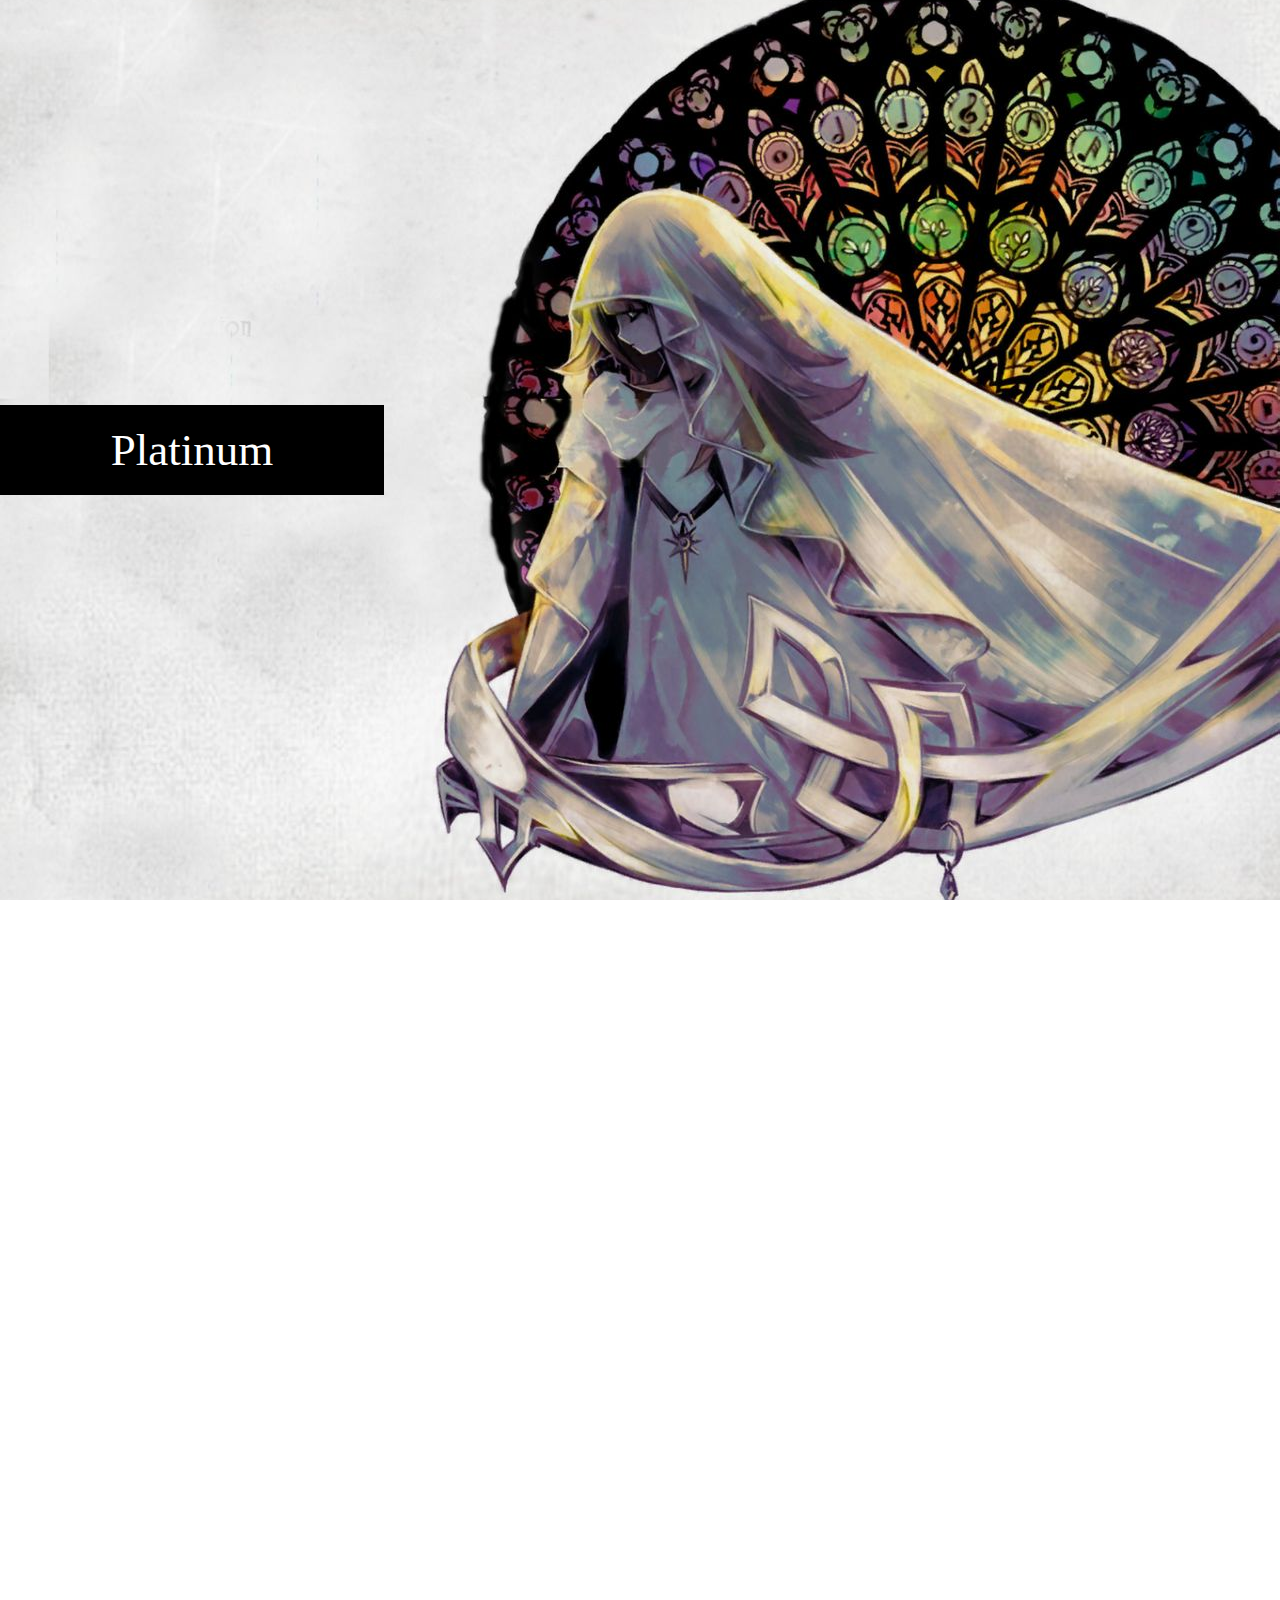
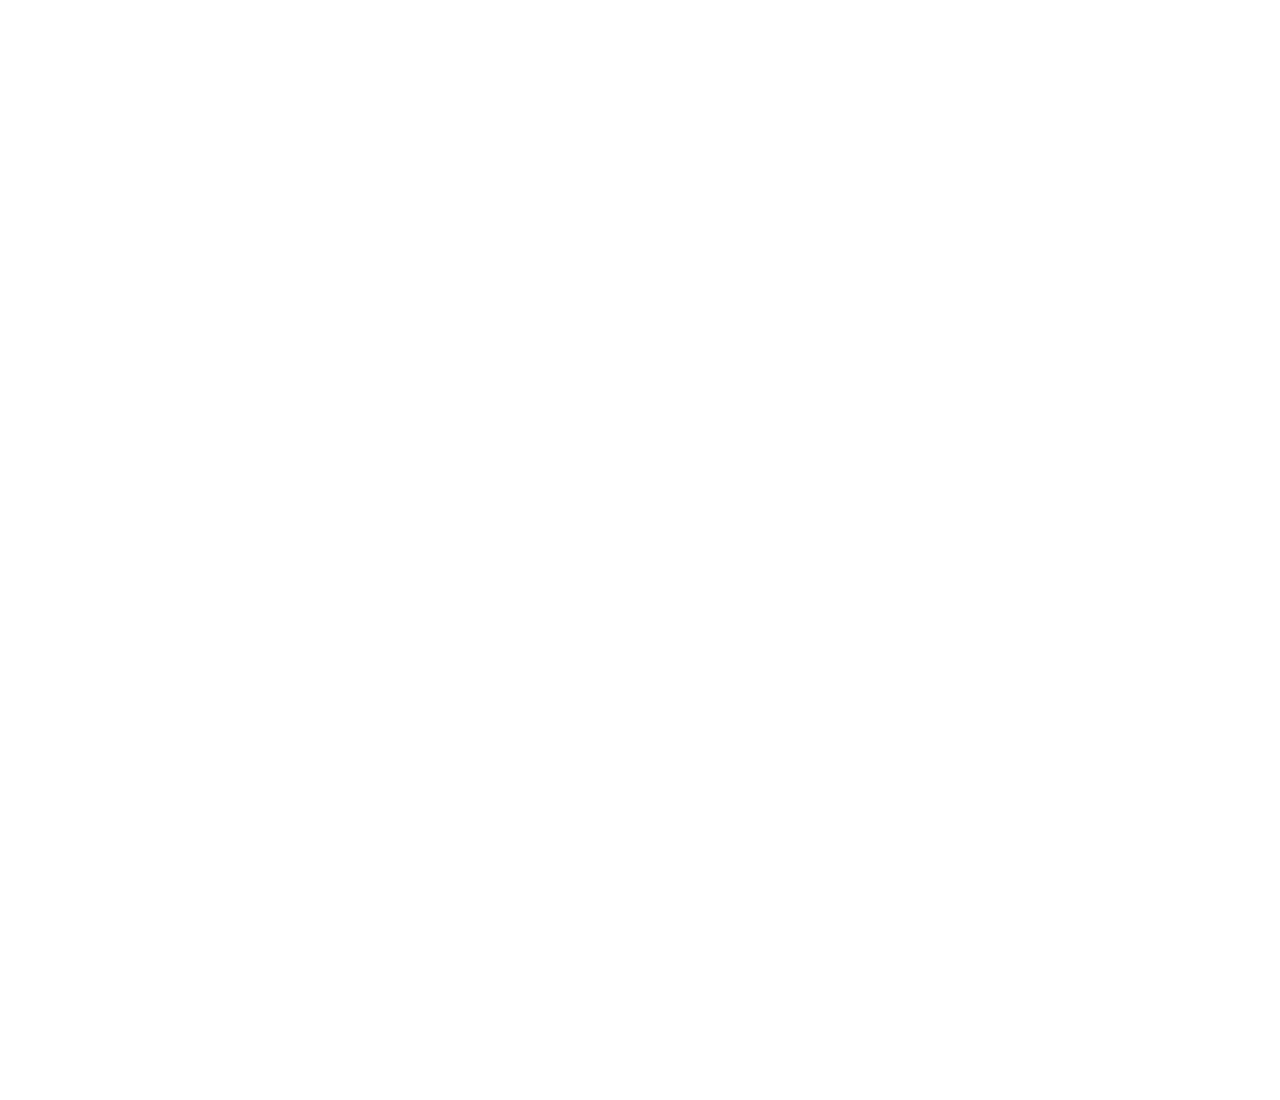
<file: index.html>
<!DOCTYPE html>
<html>
<head>
    <meta charset="UTF-8"/>
    <title>deemo</title>
    <link href="style.css" type="text/css" rel="stylesheet"/>
</head>
<body onmousewheel="roll()">
<div id="images1" class="images">
</div>
<div id="images2" class="images">
</div>
<div id="images3" class="images">
</div>
<div id="title1" class="title">
    Platinum
</div>
<div id="title2" class="title">
    Hua Sui Yue
</div>
<div id="title3" class="title">
    Friction
</div>
</body>
<script src="jquery-1.11.1.min.js"></script>
<script>
    $('body,html').animate({scrollTop: 0}, 999);
    //console.log(document.body.clientHeight);
    $("#images2").animate({opacity: 0}, 1);
    $("#images3").animate({opacity: 0}, 1);
    $("#title2").animate({opacity: 0}, 1);
    $("#title3").animate({opacity: 0}, 1);
    i = 0;
    img_id = 1;
    function roll() {
        if (i == 0) {
            i = 1;
            setTimeout(time, 1000);
            e = window.event;
            if (e.wheelDelta < 0 && img_id != 3) {
                $("#images" + img_id).animate({opacity: 0}, 999);
                $("#title" + img_id).animate({opacity: 0}, 999);
                img_id++;
                $("#images" + img_id).animate({opacity: 1}, 999);
                $("#title" + img_id).animate({opacity: 1}, 999);
            } else if (e.wheelDelta > 0 && img_id != 1) {
                $("#images" + img_id).animate({opacity: 0}, 999);
                $("#title" + img_id).animate({opacity: 0}, 999);
                img_id--;
                $("#images" + img_id).animate({opacity: 1}, 999);
                $("#title" + img_id).animate({opacity: 1}, 999);
            }
            if (e.wheelDelta > 0) {
                if (document.body.scrollTop == 0) {
                    $('body,html').animate({scrollTop: 0}, 999);
                } else {
                    $('body,html').animate({scrollTop: document.body.scrollTop - document.body.clientHeight}, 999);
                }
            } else {
                $('body,html').animate({scrollTop: document.body.clientHeight + document.body.scrollTop}, 999);
            }
        }
        return false;
    }
    function time() {
        i = 0;
    }
</script>
</html>
</file>
<file: style.css>
/* html5doctor.com Reset v1.6.1 - http://cssreset.com */
html, body, div, span, object, iframe, h1, h2, h3, h4, h5, h6, p, blockquote, pre, abbr, address, cite, code, del, dfn, em, img, ins, kbd, q, samp, small, strong, sub, sup, var, b, i, dl, dt, dd, ol, ul, li, fieldset, form, label, legend, table, caption, tbody, tfoot, thead, tr, th, td, article, aside, canvas, details, figcaption, figure, footer, header, hgroup, menu, nav, section, summary, time, mark, audio, video {
    margin: 0;
    padding: 0;
    border: 0;
    outline: 0;
    font-size: 100%;
    vertical-align: baseline;
    background: transparent
}

body {
    line-height: 1
}

article, aside, details, figcaption, figure, footer, header, hgroup, menu, nav, section {
    display: block
}

nav ul {
    list-style: none
}

blockquote, q {
    quotes: none
}

blockquote:before, blockquote:after, q:before, q:after {
    content: none
}

a {
    margin: 0;
    padding: 0;
    font-size: 100%;
    vertical-align: baseline;
    background: transparent
}

ins {
    background-color: #ff9;
    color: #000;
    text-decoration: none
}

mark {
    background-color: #ff9;
    color: #000;
    font-style: italic;
    font-weight: bold
}

del {
    text-decoration: line-through
}

abbr[title], dfn[title] {
    border-bottom: 1px dotted;
    cursor: help
}

table {
    border-collapse: collapse;
    border-spacing: 0
}

hr {
    display: block;
    height: 1px;
    border: 0;
    border-top: 1px solid #ccc;
    margin: 1em 0;
    padding: 0
}

input, select {
    vertical-align: middle
}

html, body {
    height: 100%
}

body {
    overflow: hidden;
}



#images1 {
    background: url(images/d006c3dde71190efa1e490c5cc1b9d16fdfa6044.jpg);
    background-repeat: no-repeat;
    background-size: cover;
    -moz-background-size: cover;
    -webkit-background-size: cover;
    background-position: 50% 50%;
}

#images2 {
    background: url(images/b5cdbf25bc315c60ddee68f58fb1cb1349547760.jpg);
    background-repeat: no-repeat;
    background-size: cover;
    -moz-background-size: cover;
    -webkit-background-size: cover;
    background-position: 50% 50%;
}

#images3 {
    background: url(images/73a47fee3d6d55fb31ea753c6f224f4a20a4ddab.jpg);
    background-repeat: no-repeat;
    background-size: cover;
    -moz-background-size: cover;
    -webkit-background-size: cover;
    background-position: 50% 50%;
}

.images {
    width: 100%;
    height: 100%;
}

.title {
    position: fixed;
    z-index: 123333333;
    top: 45%;
    font-size: 5vh;
    line-height: 200%;
    height: 10%;
    width: 30%;
    background: #000000;
    color: #ffffff;
    text-align: center;
}
</file>
